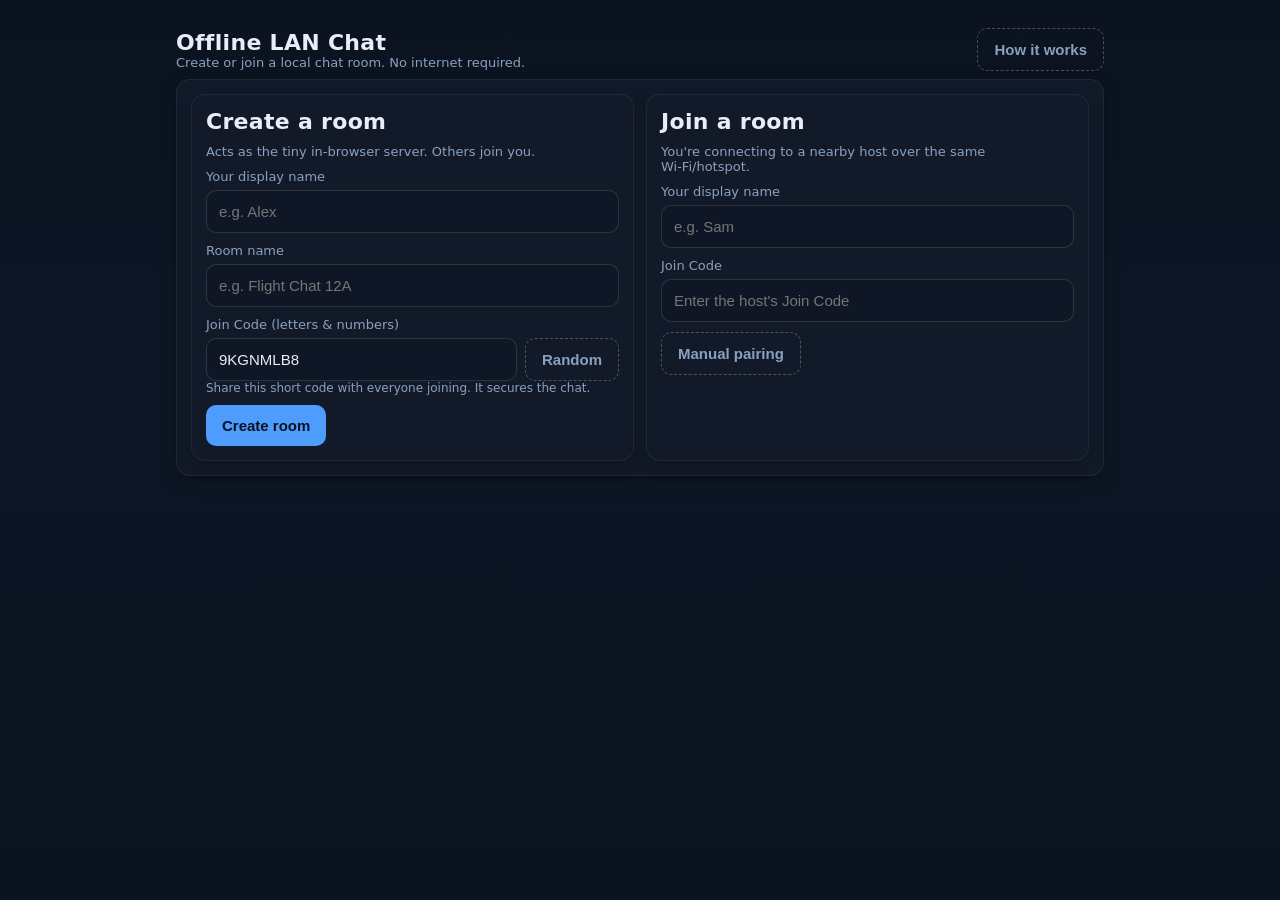
<file: index.html>
<!DOCTYPE html>
<html lang="en">
<head>
  <meta charset="UTF-8" />
  <meta name="viewport" content="width=device-width, initial-scale=1, maximum-scale=1" />
  <title>Offline LAN Chat — Host or Join</title>
  <style>
    :root {
      --bg: #0b1320;
      --panel: #121a2a;
      --muted: #8aa0bf;
      --text: #e8eef9;
      --accent: #4f9cff;
      --accent-2: #3ddc97;
      --warning: #ffb020;
      --danger: #ff5964;
      --shadow: rgba(0,0,0,0.25);
    }
    * { box-sizing: border-box; }
    html, body { height: 100%; }
    body {
      margin: 0;
      font-family: system-ui, -apple-system, Segoe UI, Roboto, Noto Sans, Ubuntu, Cantarell, Arial, "Apple Color Emoji", "Segoe UI Emoji";
      color: var(--text);
      background: linear-gradient(180deg, #0b1320, #0e1626 40%, #0b1320 100%);
    }
    .container {
      width: 100%;
      max-width: 960px;
      margin: 0 auto;
      padding: 16px;
    }
    header {
      display: flex;
      align-items: center;
      justify-content: space-between;
      gap: 12px;
      padding: 12px 0 8px 0;
    }
    .title { font-weight: 700; font-size: 20px; letter-spacing: 0.3px; }
    .subtitle { color: var(--muted); font-size: 13px; }
    .card {
      background: var(--panel);
      border: 1px solid rgba(255,255,255,0.06);
      border-radius: 14px;
      box-shadow: 0 4px 16px var(--shadow);
      padding: 14px;
    }
    .row { display: flex; gap: 12px; flex-wrap: wrap; }
    .col { flex: 1 1 280px; }
    .actions { display: flex; gap: 10px; flex-wrap: wrap; }
    button, .btn {
      appearance: none; border: 0; outline: 0; cursor: pointer;
      background: var(--accent); color: #081222; font-weight: 700;
      padding: 12px 16px; border-radius: 10px; font-size: 15px;
      transition: transform 0.05s ease, opacity 0.2s ease;
    }
    button.secondary { background: #1c273d; color: var(--text); }
    button.ghost { background: transparent; color: var(--muted); border: 1px dashed rgba(255,255,255,0.25); }
    button.warn { background: var(--warning); color: #121212; }
    button.danger { background: var(--danger); color: #fff; }
    button:active { transform: translateY(1px); }
    input, textarea, select {
      width: 100%;
      background: #0f1726;
      color: var(--text);
      border: 1px solid rgba(255,255,255,0.12);
      padding: 12px 12px;
      border-radius: 10px;
      font-size: 15px;
    }
    textarea { min-height: 96px; resize: vertical; }
    label { font-size: 13px; color: var(--muted); display: block; margin-bottom: 6px; }
    .hint { font-size: 12px; color: var(--muted); }
    .hidden { display: none !important; }
    .stack { display: flex; flex-direction: column; gap: 10px; }
    .vspace { height: 8px; }
    .divider { height: 1px; background: rgba(255,255,255,0.08); margin: 12px 0; }
    .pill { background: #16233a; color: var(--muted); padding: 6px 10px; border-radius: 999px; font-size: 12px; }
    .right { text-align: right; }
    .center { text-align: center; }

    /* Chat layout */
    .chat {
      display: grid;
      grid-template-rows: auto 1fr auto;
      gap: 10px;
      height: calc(100vh - 170px);
      max-height: 1000px;
    }
    .chat-header { display: flex; justify-content: space-between; align-items: center; gap: 10px; }
    .members { display: flex; gap: 6px; flex-wrap: wrap; }
    .messages {
      overflow-y: auto;
      background: #0f1726;
      border: 1px solid rgba(255,255,255,0.06);
      border-radius: 10px;
      padding: 10px;
    }
    .msg { margin: 6px 0; display: grid; grid-template-columns: auto 1fr; gap: 8px; align-items: baseline; }
    .msg .from { font-weight: 700; color: var(--accent-2); font-size: 13px; }
    .msg .mine { color: var(--accent); }
    .msg .text { font-size: 15px; line-height: 1.35; }
    .msg .sys { color: var(--muted); font-style: italic; }
    .composer { display: grid; grid-template-columns: 1fr auto; gap: 10px; align-items: center; }

    @media (min-width: 720px) {
      .title { font-size: 22px; }
      .chat { height: calc(100vh - 200px); }
    }
  </style>
</head>
<body>
  <div class="container">
    <header>
      <div>
        <div class="title">Offline LAN Chat</div>
        <div class="subtitle">Create or join a local chat room. No internet required.</div>
      </div>
      <div class="actions">
        <button class="ghost" id="howItWorksBtn">How it works</button>
      </div>
    </header>

    <div id="view-home" class="card stack">
      <div class="row">
        <div class="col card">
          <div class="stack">
            <div class="title">Create a room</div>
            <div class="subtitle">Acts as the tiny in-browser server. Others join you.</div>
            <div class="stack">
              <div>
                <label for="hostDisplayName">Your display name</label>
                <input id="hostDisplayName" placeholder="e.g. Alex" />
              </div>
              <div>
                <label for="hostRoomName">Room name</label>
                <input id="hostRoomName" placeholder="e.g. Flight Chat 12A" />
              </div>
              <div>
                <label for="hostPassword">Join Code (letters & numbers)</label>
                <div class="row" style="gap:8px; align-items:center;">
                  <div class="col" style="flex:1 1 auto;">
                    <input id="hostPassword" placeholder="e.g. 7KPG4Z2C" inputmode="text" autocapitalize="characters" autocorrect="off" autocomplete="off" spellcheck="false" />
                  </div>
                  <div>
                    <button id="shuffleJoinCode" class="ghost">Random</button>
                  </div>
                </div>
                <div class="hint">Share this short code with everyone joining. It secures the chat.</div>
              </div>
            </div>
            <div class="actions">
              <button id="createRoomBtn">Create room</button>
            </div>
          </div>
        </div>

        <div class="col card">
          <div class="stack">
            <div class="title">Join a room</div>
            <div class="subtitle">You're connecting to a nearby host over the same Wi‑Fi/hotspot.</div>
            <div class="stack">
              <div>
                <label for="joinDisplayName">Your display name</label>
                <input id="joinDisplayName" placeholder="e.g. Sam" />
              </div>
              <div>
                <label for="joinPassword">Join Code</label>
                <input id="joinPassword" placeholder="Enter the host's Join Code" inputmode="text" autocapitalize="characters" autocorrect="off" autocomplete="off" spellcheck="false" />
              </div>
            </div>
            <div class="actions">
              <button id="showManualJoinBtn" class="ghost">Manual pairing</button>
            </div>
            <div id="manualJoinWrap" class="hidden">
              <div class="stack">
                <div>
                  <label for="offerCodeInput">Paste Link Code from host (advanced)</label>
                  <textarea id="offerCodeInput" placeholder="Paste Link Code here (SDP)"></textarea>
                </div>
              </div>
              <div class="actions">
                <button id="makeAnswerBtn" class="secondary">Generate Answer Code</button>
              </div>
              <div id="answerWrap" class="hidden">
                <div class="vspace"></div>
                <label>Your Answer Code (send to host)</label>
                <textarea id="answerCodeOutput" readonly></textarea>
                <div class="actions">
                  <button id="copyAnswerBtn">Copy Answer</button>
                  <button id="resetJoinBtn" class="ghost">Reset</button>
                </div>
                <div class="hint">After the host pastes your Answer Code, the connection will open and chat will appear below.</div>
              </div>
            </div>
          </div>
        </div>
      </div>
    </div>

    <!-- HOST VIEW -->
    <div id="view-host" class="hidden">
      <div class="card stack">
        <div class="chat">
          <div class="chat-header">
            <div>
              <div class="title">Room: <span id="roomNameLabel"></span></div>
              <div class="subtitle">Join Code: <span class="pill" id="joinCodeLabel"></span></div>
            </div>
            <div class="actions">
              <button id="leaveHostBtn" class="danger">End room</button>
            </div>
          </div>
          <div class="row">
            <div class="col">
              <div class="card stack">
                <div class="title">Link a participant</div>
                <div class="subtitle">Show a Link Code (or QR) and paste their Answer to connect.</div>
                <div class="actions">
                  <button id="genOfferBtn">Show Link Code</button>
                </div>
                <div id="pendingOffers" class="stack"></div>
              </div>
            </div>
            <div class="col">
              <div class="card stack">
                <div class="title">Connected people</div>
                <div class="members" id="memberChips"></div>
                <div class="hint">Everyone must be on the same Wi‑Fi/hotspot. No internet is used.</div>
              </div>
            </div>
          </div>

          <div class="messages" id="hostMessages"></div>
          <div class="composer">
            <input id="hostMessageInput" placeholder="Type a message" />
            <div class="actions">
              <button id="hostSendBtn">Send</button>
              <button id="saveTranscriptHost" class="ghost">Save</button>
              <button id="clearChatHost" class="ghost">Clear</button>
            </div>
          </div>
        </div>
      </div>
    </div>

    <!-- JOIN VIEW -->
    <div id="view-join" class="hidden">
      <div class="card stack">
        <div class="chat">
          <div class="chat-header">
            <div>
              <div class="title">Joined room</div>
              <div class="subtitle">You're connected to the host over local network.</div>
            </div>
            <div class="actions">
              <button id="leaveJoinBtn" class="danger">Leave</button>
            </div>
          </div>
          <div class="messages" id="joinMessages"></div>
          <div class="composer">
            <input id="joinMessageInput" placeholder="Type a message" />
            <div class="actions">
              <button id="joinSendBtn">Send</button>
              <button id="saveTranscriptJoin" class="ghost">Save</button>
              <button id="clearChatJoin" class="ghost">Clear</button>
            </div>
          </div>
        </div>
      </div>
    </div>

    <!-- HOW IT WORKS -->
    <div id="view-how" class="card hidden">
      <div class="stack">
        <div class="title">How it works (offline)</div>
        <ol class="subtitle" style="margin: 0 0 6px 18px;">
          <li>Host taps “Create room” and shares the short Join Code.</li>
          <li>Open “Manual pairing” to exchange one-time Link Codes.</li>
          <li>Friend pastes the Link Code, taps “Generate Answer Code”, and sends it back.</li>
          <li>Host pastes the Answer Code. The chat opens.</li>
        </ol>
        <div class="hint">This uses local WebRTC connections with no STUN/TURN servers. Works on the same Wi‑Fi/hotspot without internet. The host relays messages between people in the room.</div>
        <div class="actions right"><button id="closeHowBtn" class="secondary">Close</button></div>
      </div>
    </div>
  </div>

  <script>
    // ---------- Utilities ----------
    const enc = new TextEncoder();
    const dec = new TextDecoder();

    function uid(len = 8) {
      const alphabet = '23456789ABCDEFGHJKLMNPQRSTUVWXYZ';
      let s = '';
      const bytes = new Uint8Array(len);
      crypto.getRandomValues(bytes);
      for (let i = 0; i < len; i++) s += alphabet[bytes[i] % alphabet.length];
      return s;
    }

    function bufToBase64(buf) {
      const bytes = new Uint8Array(buf);
      let binary = '';
      for (let i = 0; i < bytes.length; i++) binary += String.fromCharCode(bytes[i]);
      return btoa(binary);
    }

    function base64ToBuf(b64) {
      const binary = atob(b64);
      const bytes = new Uint8Array(binary.length);
      for (let i = 0; i < binary.length; i++) bytes[i] = binary.charCodeAt(i);
      return bytes.buffer;
    }

    function sdpToCode(sdp, saltB64, roomName, version = 1) {
      const payload = { v: version, t: 'offer', sdp: btoa(sdp), salt: saltB64, roomName: roomName || '' };
      return JSON.stringify(payload);
    }
    function parseOfferCode(code) {
      const obj = JSON.parse(code);
      if (!obj || obj.t !== 'offer' || !obj.sdp || !obj.salt) throw new Error('Invalid Join Code');
      return { sdp: atob(obj.sdp), saltB64: obj.salt, roomName: obj.roomName || '' };
    }

    function answerToCode(answerSdp, version = 1) {
      return JSON.stringify({ v: version, t: 'answer', sdp: btoa(answerSdp) });
    }
    function parseAnswerCode(code) {
      const obj = JSON.parse(code);
      if (!obj || obj.t !== 'answer' || !obj.sdp) throw new Error('Invalid Answer Code');
      return atob(obj.sdp);
    }

    async function deriveAesKey(password, saltB64) {
      const salt = base64ToBuf(saltB64);
      const keyMaterial = await crypto.subtle.importKey('raw', enc.encode(password), 'PBKDF2', false, ['deriveKey']);
      return await crypto.subtle.deriveKey(
        { name: 'PBKDF2', salt, iterations: 150000, hash: 'SHA-256' },
        keyMaterial,
        { name: 'AES-GCM', length: 256 },
        false,
        ['encrypt', 'decrypt']
      );
    }

    async function encryptJson(key, obj) {
      const iv = crypto.getRandomValues(new Uint8Array(12));
      const ciphertext = await crypto.subtle.encrypt({ name: 'AES-GCM', iv }, key, enc.encode(JSON.stringify(obj)));
      return { iv: bufToBase64(iv), ct: bufToBase64(ciphertext) };
    }
    async function decryptJson(key, payload) {
      const { iv, ct } = payload;
      const plaintext = await crypto.subtle.decrypt({ name: 'AES-GCM', iv: new Uint8Array(base64ToBuf(iv)) }, key, base64ToBuf(ct));
      return JSON.parse(dec.decode(plaintext));
    }

    function autoscroll(el) { el.scrollTop = el.scrollHeight + 9999; }
    function ts() { return new Date().toISOString(); }
    function download(filename, text) {
      const blob = new Blob([text], { type: 'text/plain' });
      const url = URL.createObjectURL(blob);
      const a = document.createElement('a');
      a.href = url; a.download = filename; a.click();
      setTimeout(() => URL.revokeObjectURL(url), 1000);
    }

    async function waitForIceGathering(pc) {
      if (pc.iceGatheringState === 'complete') return;
      await new Promise(resolve => {
        const check = () => {
          if (pc.iceGatheringState === 'complete') {
            pc.removeEventListener('icegatheringstatechange', check);
            resolve();
          }
        };
        pc.addEventListener('icegatheringstatechange', check);
      });
    }

    // ---------- App State ----------
    const E = (id) => document.getElementById(id);
    const state = {
      view: 'home',
      roomName: '',
      roomId: '',
      hostName: '',
      joinName: '',
      saltB64: '',
      key: null,
      // Host side
      host: {
        pcs: new Map(), // peerId -> { pc, dc, name, open }
        transcript: [],
      },
      // Joiner side
      join: {
        pc: null,
        dc: null,
        transcript: [],
      }
    };

    function setView(name) {
      state.view = name;
      E('view-home').classList.toggle('hidden', name !== 'home');
      E('view-host').classList.toggle('hidden', name !== 'host');
      E('view-join').classList.toggle('hidden', name !== 'join');
      E('view-how').classList.add('hidden');
    }

    // ---------- UI wiring ----------
    E('howItWorksBtn').onclick = () => {
      E('view-how').classList.remove('hidden');
    };
    E('closeHowBtn').onclick = () => E('view-how').classList.add('hidden');

    // Default a random short Join Code for convenience
    E('hostPassword').value = uid(8);
    E('shuffleJoinCode').onclick = () => { E('hostPassword').value = uid(8); };
    function sanitizeCodeInput(el) {
      el.value = (el.value || '').toUpperCase().replace(/[^A-Z0-9]/g, '');
    }
    E('hostPassword').addEventListener('input', () => sanitizeCodeInput(E('hostPassword')));
    E('joinPassword').addEventListener('input', () => sanitizeCodeInput(E('joinPassword')));

    // Toggle manual pairing UI for fallback use
    E('showManualJoinBtn').onclick = () => {
      const el = E('manualJoinWrap');
      el.classList.toggle('hidden');
    };

    // Home -> Host
    E('createRoomBtn').onclick = async () => {
      const name = (E('hostDisplayName').value || '').trim() || 'Host';
      const roomName = (E('hostRoomName').value || '').trim() || 'Room-' + uid(4);
      sanitizeCodeInput(E('hostPassword'));
      const password = E('hostPassword').value || uid(8);
      if (!password) { alert('Please set a room password.'); return; }
      const salt = crypto.getRandomValues(new Uint8Array(16));
      state.saltB64 = bufToBase64(salt);
      state.key = await deriveAesKey(password, state.saltB64);
      state.hostName = name;
      state.roomName = roomName;
      state.roomId = uid(6);
      E('roomNameLabel').textContent = roomName;
      E('joinCodeLabel').textContent = password;
      updateMembers();
      setView('host');
      sysHost(`Room started: ${roomName}`);
      sysHost('Tip: Tap “Generate Join Code” for each person.');
    };

    // Home -> Join: prepare answer from offer
    E('makeAnswerBtn').onclick = async () => {
      try {
        const displayName = (E('joinDisplayName').value || '').trim() || 'Guest-' + uid(3);
        sanitizeCodeInput(E('joinPassword'));
        const password = E('joinPassword').value;
        if (!password) { alert('Enter the room password.'); return; }
        const { sdp, saltB64, roomName } = parseOfferCode(E('offerCodeInput').value.trim());
        state.joinName = displayName;
        state.key = await deriveAesKey(password, saltB64);
        state.saltB64 = saltB64;
        // Create PC, set remote, create answer
        const pc = new RTCPeerConnection({ iceServers: [] });
        state.join.pc = pc;
        pc.ondatachannel = (ev) => {
          const dc = ev.channel;
          state.join.dc = dc;
          attachJoinDataChannel(dc);
        };
        await pc.setRemoteDescription({ type: 'offer', sdp });
        const answer = await pc.createAnswer();
        await pc.setLocalDescription(answer);
        await waitForIceGathering(pc);
        const code = answerToCode(pc.localDescription.sdp);
        E('answerCodeOutput').value = code;
        E('answerWrap').classList.remove('hidden');
      } catch (err) {
        console.error(err);
        alert('Could not generate Answer Code. Check the Join Code and try again.');
      }
    };
    E('copyAnswerBtn').onclick = async () => {
      try { await navigator.clipboard.writeText(E('answerCodeOutput').value); } catch {}
    };
    E('resetJoinBtn').onclick = () => {
      E('offerCodeInput').value = '';
      E('answerCodeOutput').value = '';
      E('answerWrap').classList.add('hidden');
      if (state.join.pc) { try { state.join.pc.close(); } catch {} state.join.pc = null; }
    };

    // Host: end room
    E('leaveHostBtn').onclick = () => {
      for (const [, peer] of state.host.pcs) {
        try { peer.dc && peer.dc.close(); } catch {}
        try { peer.pc && peer.pc.close(); } catch {}
      }
      state.host.pcs.clear();
      state.host.transcript = [];
      state.key = null; state.saltB64 = '';
      setView('home');
    };

    // Join: leave
    E('leaveJoinBtn').onclick = () => {
      if (state.join.dc) { try { state.join.dc.close(); } catch {} }
      if (state.join.pc) { try { state.join.pc.close(); } catch {} }
      state.join.dc = null; state.join.pc = null; state.join.transcript = [];
      state.key = null; state.saltB64 = '';
      setView('home');
    };

    // Host: generate offer per participant
    E('genOfferBtn').onclick = async () => {
      const offerId = uid(6);
      const pc = new RTCPeerConnection({ iceServers: [] });
      const dc = pc.createDataChannel('chat');
      const offerItemEl = document.createElement('div');
      offerItemEl.className = 'card stack';
      offerItemEl.innerHTML = `
        <div class="stack">
          <div><span class="pill">Offer ${offerId}</span></div>
          <label>Join SDP (advanced)</label>
          <textarea class="offerText" readonly></textarea>
          <div class="actions">
            <button class="copyOffer">Copy</button>
            <button class="cancelOffer ghost">Cancel</button>
          </div>
          <div class="divider"></div>
          <label>Answer SDP from that person (advanced)</label>
          <textarea class="answerText" placeholder="Paste Answer Code"></textarea>
          <div class="actions">
            <button class="applyAnswer secondary">Connect</button>
          </div>
        </div>`;
      E('pendingOffers').prepend(offerItemEl);

      const offerText = offerItemEl.querySelector('.offerText');
      const copyOfferBtn = offerItemEl.querySelector('.copyOffer');
      const cancelOfferBtn = offerItemEl.querySelector('.cancelOffer');
      const answerText = offerItemEl.querySelector('.answerText');
      const applyAnswerBtn = offerItemEl.querySelector('.applyAnswer');

      dc.onopen = () => {
        const record = state.host.pcs.get(offerId);
        if (record) { record.open = true; }
        sysHost('A participant connected.');
        updateMembers();
      };
      dc.onmessage = async (ev) => {
        try {
          const msg = JSON.parse(ev.data);
          if (msg.kind === 'encrypted') {
            // Decrypt for local display
            const plain = await decryptJson(state.key, msg.payload);
            if (plain.type === 'hello') {
              const r = state.host.pcs.get(offerId);
              if (r) { r.name = plain.displayName || ('Guest-' + offerId); updateMembers(); }
              // Broadcast system join message
              await broadcastSystem(`${r?.name || 'Guest'} joined`);
            } else if (plain.type === 'chat') {
              addHostMessage(plain.displayName, plain.text, false);
            }
            // Relay to others as-is (encrypted)
            relayToOthers(offerId, ev.data);
          }
        } catch (e) { console.warn('Message error', e); }
      };
      pc.oniceconnectionstatechange = () => {
        const st = pc.iceConnectionState;
        if (st === 'failed' || st === 'disconnected' || st === 'closed') {
          const r = state.host.pcs.get(offerId);
          state.host.pcs.delete(offerId);
          updateMembers();
          offerItemEl.remove();
          if (r?.name) broadcastSystem(`${r.name} left`).catch(()=>{});
        }
      };

      const offer = await pc.createOffer();
      await pc.setLocalDescription(offer);
      await waitForIceGathering(pc);
      const code = sdpToCode(pc.localDescription.sdp, state.saltB64, state.roomName);
      offerText.value = code;
      copyOfferBtn.onclick = async () => { try { await navigator.clipboard.writeText(code); } catch {} };
      cancelOfferBtn.onclick = () => { try { pc.close(); } catch {} offerItemEl.remove(); };
      applyAnswerBtn.onclick = async () => {
        try {
          const sdp = parseAnswerCode((answerText.value || '').trim());
          await pc.setRemoteDescription({ type: 'answer', sdp });
          // Keep track
          state.host.pcs.set(offerId, { pc, dc, name: undefined, open: false });
        } catch (e) {
          alert('Invalid Answer Code');
        }
      };
    };

    async function relayToOthers(fromId, data) {
      for (const [id, peer] of state.host.pcs) {
        if (id === fromId) continue;
        if (peer.dc && peer.dc.readyState === 'open') {
          try { peer.dc.send(data); } catch {}
        }
      }
    }

    async function broadcastEncrypted(obj) {
      const payload = await encryptJson(state.key, obj);
      const wire = JSON.stringify({ kind: 'encrypted', payload });
      // To peers
      for (const [, peer] of state.host.pcs) {
        if (peer.dc && peer.dc.readyState === 'open') {
          try { peer.dc.send(wire); } catch {}
        }
      }
      return wire; // for local/self handling
    }

    async function broadcastSystem(text) {
      const wire = await broadcastEncrypted({ type: 'system', text, timestamp: ts() });
      addHostSystem(text);
      return wire;
    }

    // Host chat UI
    E('hostSendBtn').onclick = async () => {
      const input = E('hostMessageInput');
      const text = input.value.trim();
      if (!text) return;
      input.value = '';
      addHostMessage(state.hostName || 'Host', text, true);
      await broadcastEncrypted({ type: 'chat', displayName: state.hostName || 'Host', text, timestamp: ts() });
    };
    E('saveTranscriptHost').onclick = () => download(`chat-${state.roomName || 'room'}.txt`, state.host.transcript.join('\n'));
    E('clearChatHost').onclick = () => { const m = E('hostMessages'); m.innerHTML = ''; state.host.transcript = []; };

    function addHostMessage(from, text, mine) {
      const m = E('hostMessages');
      const el = document.createElement('div');
      el.className = 'msg';
      el.innerHTML = `<div class="from ${mine ? 'mine' : ''}">${escapeHtml(from)}</div><div class="text">${escapeHtml(text)}</div>`;
      m.appendChild(el); autoscroll(m);
      state.host.transcript.push(`[${new Date().toLocaleTimeString()}] ${from}: ${text}`);
    }
    function addHostSystem(text) {
      const m = E('hostMessages');
      const el = document.createElement('div');
      el.className = 'msg';
      el.innerHTML = `<div class="from sys">•</div><div class="text sys">${escapeHtml(text)}</div>`;
      m.appendChild(el); autoscroll(m);
      state.host.transcript.push(`[*] ${text}`);
    }

    function updateMembers() {
      const chips = E('memberChips');
      chips.innerHTML = '';
      const me = document.createElement('span'); me.className = 'pill'; me.textContent = (state.hostName || 'Host') + ' (host)'; chips.appendChild(me);
      for (const [, p] of state.host.pcs) {
        const chip = document.createElement('span');
        chip.className = 'pill';
        chip.textContent = p.name ? p.name : 'Pending…';
        chips.appendChild(chip);
      }
    }

    function escapeHtml(s) { return (s || '').replace(/[&<>"']/g, c => ({'&':'&amp;','<':'&lt;','>':'&gt;','"':'&quot;','\'':'&#39;'}[c])); }

    // Join DC attach
    function attachJoinDataChannel(dc) {
      dc.onopen = async () => {
        setView('join');
        addJoinSystem('Connected');
        // Send hello with display name
        const hello = await encryptJson(state.key, { type: 'hello', displayName: state.joinName, timestamp: ts() });
        dc.send(JSON.stringify({ kind: 'encrypted', payload: hello }));
      };
      dc.onmessage = async (ev) => {
        try {
          const msg = JSON.parse(ev.data);
          if (msg.kind === 'encrypted') {
            const plain = await decryptJson(state.key, msg.payload);
            if (plain.type === 'system') {
              addJoinSystem(plain.text);
            } else if (plain.type === 'chat') {
              addJoinMessage(plain.displayName, plain.text, false);
            }
          }
        } catch (e) { console.warn('Join message err', e); }
      };
      dc.onclose = () => { addJoinSystem('Disconnected'); };
    }

    // Join chat UI
    E('joinSendBtn').onclick = async () => {
      const input = E('joinMessageInput');
      const text = input.value.trim();
      if (!text) return;
      input.value = '';
      addJoinMessage(state.joinName || 'Me', text, true);
      const payload = await encryptJson(state.key, { type: 'chat', displayName: state.joinName || 'Me', text, timestamp: ts() });
      state.join.dc?.send(JSON.stringify({ kind: 'encrypted', payload }));
    };
    E('saveTranscriptJoin').onclick = () => download(`chat-${state.roomName || 'room'}.txt`, state.join.transcript.join('\n'));
    E('clearChatJoin').onclick = () => { const m = E('joinMessages'); m.innerHTML = ''; state.join.transcript = []; };

    function addJoinMessage(from, text, mine) {
      const m = E('joinMessages');
      const el = document.createElement('div');
      el.className = 'msg';
      el.innerHTML = `<div class="from ${mine ? 'mine' : ''}">${escapeHtml(from)}</div><div class="text">${escapeHtml(text)}</div>`;
      m.appendChild(el); autoscroll(m);
      state.join.transcript.push(`[${new Date().toLocaleTimeString()}] ${from}: ${text}`);
    }
    function addJoinSystem(text) {
      const m = E('joinMessages');
      const el = document.createElement('div');
      el.className = 'msg';
      el.innerHTML = `<div class="from sys">•</div><div class="text sys">${escapeHtml(text)}</div>`;
      m.appendChild(el); autoscroll(m);
      state.join.transcript.push(`[*] ${text}`);
    }

    // Keyboard send
    E('hostMessageInput').addEventListener('keydown', (e) => { if (e.key === 'Enter' && !e.shiftKey) { e.preventDefault(); E('hostSendBtn').click(); } });
    E('joinMessageInput').addEventListener('keydown', (e) => { if (e.key === 'Enter' && !e.shiftKey) { e.preventDefault(); E('joinSendBtn').click(); } });

  </script>
</body>
</html>
</file>
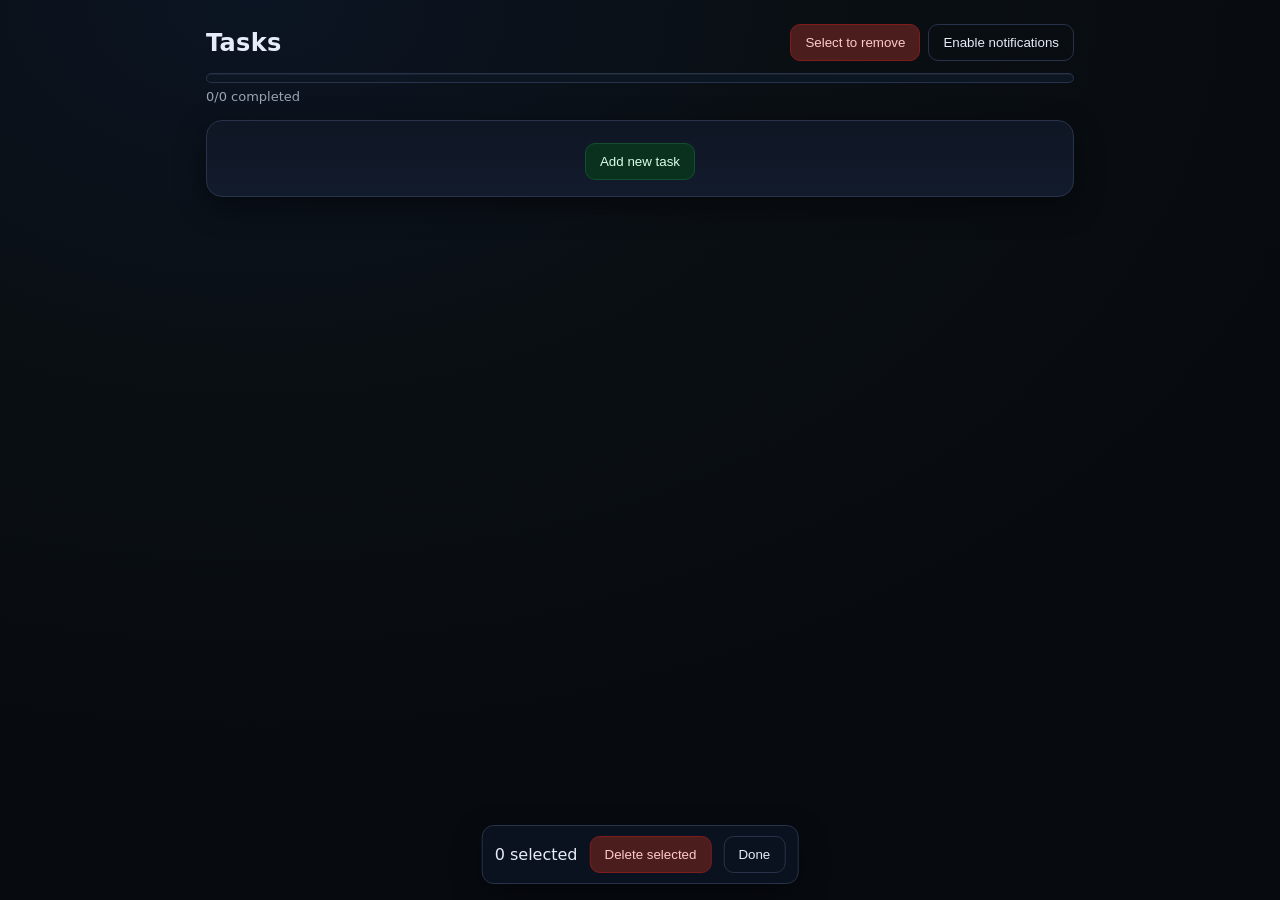
<file: docs/index.html>
<!DOCTYPE html>
<html lang="en">
<head>
  <meta charset="UTF-8">
  <meta name="viewport" content="width=device-width, initial-scale=1.0, viewport-fit=cover">
  <meta name="theme-color" content="#0a0f14">
  <meta name="description" content="Offline PWA To‑Do with reminders and progress tracking">
  <link rel="manifest" href="./manifest.webmanifest">
  <link rel="icon" href="./icons/icon.svg" type="image/svg+xml">
  <title>Tasks</title>
  <link rel="stylesheet" href="./styles.css">
</head>
<body>
  <noscript>This app requires JavaScript to run.</noscript>
  <div id="app">
    <header class="app-header">
      <h1 class="title">Tasks</h1>
      <div class="header-actions">
        <button id="toggleDeleteBtn" class="btn btn-danger" title="Select tasks to remove">Select to remove</button>
        <button id="enableNotifBtn" class="btn btn-outline" hidden>Enable notifications</button>
      </div>
    </header>

    <section class="progress-section">
      <div class="progress-bar" aria-label="Completion progress">
        <div id="progressFill" class="progress-fill" style="width:0%"></div>
      </div>
      <div class="progress-text"><span id="completedCount">0</span>/<span id="totalCount">0</span> completed</div>
    </section>

    <section id="dueSoonSection" class="due-soon" hidden>
      <div class="section-header">
        <h2>Due in less than 3 days</h2>
      </div>
      <ul id="dueSoonList" class="task-list compact"></ul>
    </section>

    <main class="main">
      <ul id="taskList" class="task-list"></ul>
      <div class="add-btn-wrap">
        <button id="addTaskBtn" class="btn btn-primary">Add new task</button>
      </div>
    </main>
  </div>

  <div id="modalOverlay" class="modal-overlay hidden" role="dialog" aria-modal="true" aria-labelledby="modalTitle">
    <div class="modal">
      <div class="modal-header">
        <h3 id="modalTitle">New task</h3>
        <button id="closeModalBtn" class="icon-btn" aria-label="Close">✕</button>
      </div>
      <form id="taskForm" class="modal-body">
        <label class="field">
          <span>Title</span>
          <input id="taskTitle" name="title" type="text" required maxlength="160" placeholder="e.g., Submit project report">
        </label>

        <label class="field">
          <span>Description (optional)</span>
          <textarea id="taskDesc" name="description" rows="3" placeholder="Details, links, notes"></textarea>
        </label>

        <div class="row">
          <label class="field">
            <span>Due date & time</span>
            <input id="taskDue" name="due" type="datetime-local" required>
          </label>
          <label class="field">
            <span>Importance: <b><span id="importanceValue">5</span></b></span>
            <input id="taskImportance" name="importance" type="range" min="1" max="10" value="5">
          </label>
        </div>

        <div class="row">
          <label class="field checkbox">
            <input id="taskNotify" name="notify" type="checkbox" checked>
            <span>Remind me 3 days before</span>
          </label>
        </div>

        <div class="modal-actions">
          <button type="button" id="cancelBtn" class="btn">Cancel</button>
          <button type="submit" class="btn btn-primary">Save task</button>
        </div>
      </form>
    </div>
  </div>

  <template id="taskItemTemplate">
    <li class="task-item">
      <label class="complete">
        <input type="checkbox" class="complete-toggle">
        <span class="checkmark"></span>
      </label>
      <div class="task-main">
        <div class="task-title-row">
          <span class="task-title"></span>
          <span class="importance" title="Importance">•</span>
        </div>
        <div class="task-meta">
          <span class="due"></span>
          <span class="badge due-soon-badge" hidden>Due soon</span>
        </div>
        <div class="task-desc" hidden></div>
      </div>
      <label class="select-for-delete" hidden>
        <input type="checkbox" class="select-delete">
        <span>Select</span>
      </label>
    </li>
  </template>

  <div id="bulkDeleteBar" class="bulk-delete hidden">
    <span id="selectedCount">0 selected</span>
    <button id="deleteSelectedBtn" class="btn btn-danger">Delete selected</button>
    <button id="exitDeleteModeBtn" class="btn btn-outline">Done</button>
  </div>

  <script type="module" src="./app.js"></script>
</body>
</html>
</file>
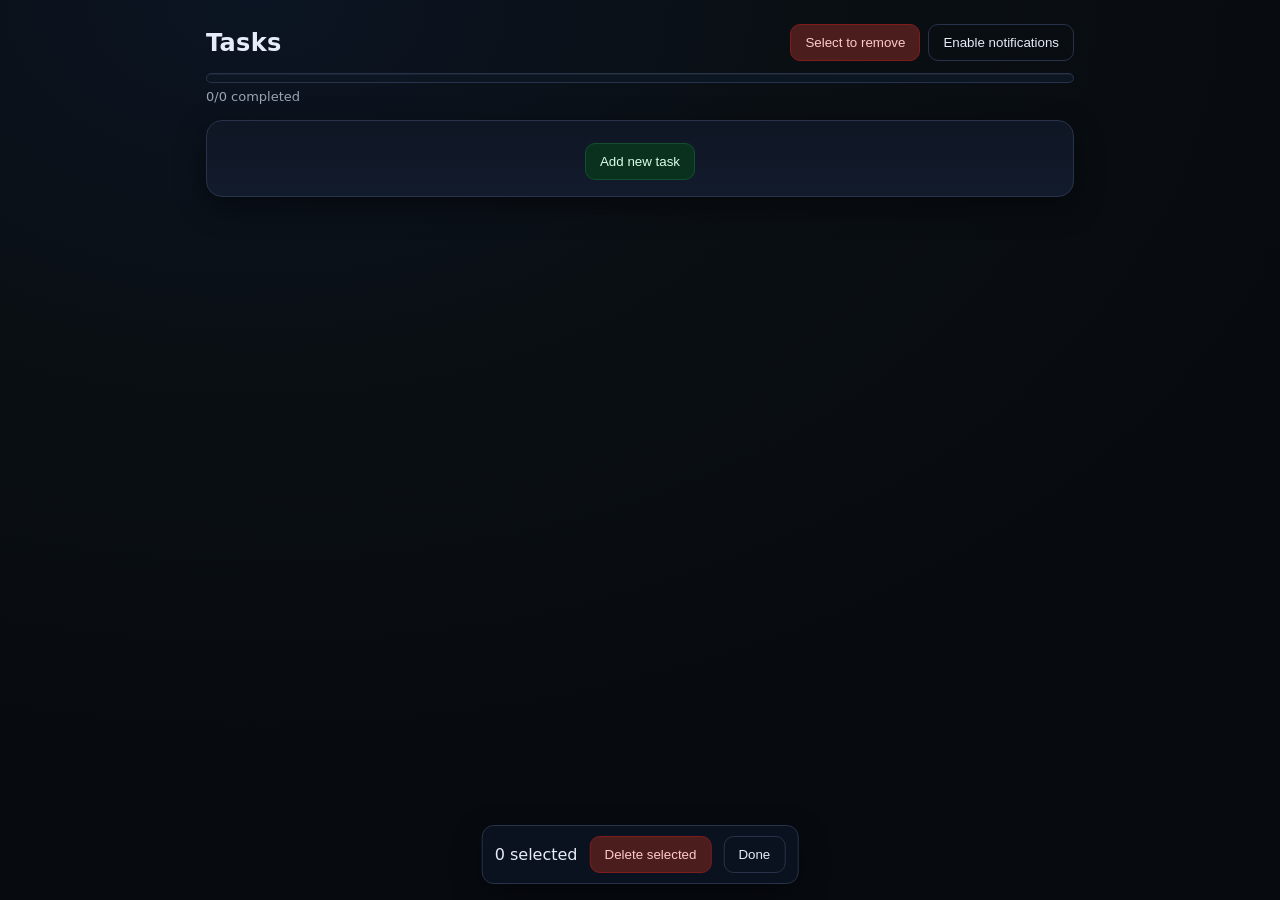
<file: pwa-todo/index.html>
<!DOCTYPE html>
<html lang="en">
<head>
  <meta charset="UTF-8">
  <meta name="viewport" content="width=device-width, initial-scale=1.0, viewport-fit=cover">
  <meta name="theme-color" content="#0a0f14">
  <meta name="description" content="Offline PWA To‑Do with reminders and progress tracking">
  <link rel="manifest" href="./manifest.webmanifest">
  <link rel="icon" href="./icons/icon.svg" type="image/svg+xml">
  <title>Tasks</title>
  <link rel="stylesheet" href="./styles.css">
</head>
<body>
  <noscript>This app requires JavaScript to run.</noscript>
  <div id="app">
    <header class="app-header">
      <h1 class="title">Tasks</h1>
      <div class="header-actions">
        <button id="toggleDeleteBtn" class="btn btn-danger" title="Select tasks to remove">Select to remove</button>
        <button id="enableNotifBtn" class="btn btn-outline" hidden>Enable notifications</button>
      </div>
    </header>

    <section class="progress-section">
      <div class="progress-bar" aria-label="Completion progress">
        <div id="progressFill" class="progress-fill" style="width:0%"></div>
      </div>
      <div class="progress-text"><span id="completedCount">0</span>/<span id="totalCount">0</span> completed</div>
    </section>

    <section id="dueSoonSection" class="due-soon" hidden>
      <div class="section-header">
        <h2>Due in less than 3 days</h2>
      </div>
      <ul id="dueSoonList" class="task-list compact"></ul>
    </section>

    <main class="main">
      <ul id="taskList" class="task-list"></ul>
      <div class="add-btn-wrap">
        <button id="addTaskBtn" class="btn btn-primary">Add new task</button>
      </div>
    </main>
  </div>

  <div id="modalOverlay" class="modal-overlay hidden" role="dialog" aria-modal="true" aria-labelledby="modalTitle">
    <div class="modal">
      <div class="modal-header">
        <h3 id="modalTitle">New task</h3>
        <button id="closeModalBtn" class="icon-btn" aria-label="Close">✕</button>
      </div>
      <form id="taskForm" class="modal-body">
        <label class="field">
          <span>Title</span>
          <input id="taskTitle" name="title" type="text" required maxlength="160" placeholder="e.g., Submit project report">
        </label>

        <label class="field">
          <span>Description (optional)</span>
          <textarea id="taskDesc" name="description" rows="3" placeholder="Details, links, notes"></textarea>
        </label>

        <div class="row">
          <label class="field">
            <span>Due date & time</span>
            <input id="taskDue" name="due" type="datetime-local" required>
          </label>
          <label class="field">
            <span>Importance: <b><span id="importanceValue">5</span></b></span>
            <input id="taskImportance" name="importance" type="range" min="1" max="10" value="5">
          </label>
        </div>

        <div class="row">
          <label class="field checkbox">
            <input id="taskNotify" name="notify" type="checkbox" checked>
            <span>Remind me 3 days before</span>
          </label>
        </div>

        <div class="modal-actions">
          <button type="button" id="cancelBtn" class="btn">Cancel</button>
          <button type="submit" class="btn btn-primary">Save task</button>
        </div>
      </form>
    </div>
  </div>

  <template id="taskItemTemplate">
    <li class="task-item">
      <label class="complete">
        <input type="checkbox" class="complete-toggle">
        <span class="checkmark"></span>
      </label>
      <div class="task-main">
        <div class="task-title-row">
          <span class="task-title"></span>
          <span class="importance" title="Importance">•</span>
        </div>
        <div class="task-meta">
          <span class="due"></span>
          <span class="badge due-soon-badge" hidden>Due soon</span>
        </div>
        <div class="task-desc" hidden></div>
      </div>
      <label class="select-for-delete" hidden>
        <input type="checkbox" class="select-delete">
        <span>Select</span>
      </label>
    </li>
  </template>

  <div id="bulkDeleteBar" class="bulk-delete hidden">
    <span id="selectedCount">0 selected</span>
    <button id="deleteSelectedBtn" class="btn btn-danger">Delete selected</button>
    <button id="exitDeleteModeBtn" class="btn btn-outline">Done</button>
  </div>

  <script type="module" src="./app.js"></script>
</body>
</html>
</file>
<file: docs/styles.css>
:root {
  --bg: #0a0f14;
  --bg-elev: #0f1624;
  --bg-elev-2: #121b2c;
  --text: #e6ecf8;
  --muted: #9aa4b2;
  --accent: #22c55e; /* green */
  --accent-weak: #134e2e;
  --danger: #ef4444;
  --danger-weak: #4c1d1d;
  --outline: #28324a;
  --navy: #0b1220;
  --shadow: 0 10px 30px rgba(0,0,0,0.45);
}

* { box-sizing: border-box; }

html, body {
  height: 100%;
}

body {
  margin: 0;
  font-family: ui-sans-serif, system-ui, -apple-system, Segoe UI, Roboto, Ubuntu, Cantarell, Noto Sans, Helvetica, Arial, "Apple Color Emoji", "Segoe UI Emoji";
  color: var(--text);
  background: radial-gradient(1200px 800px at 20% 0%, #0b1422 0%, var(--bg) 45%, #070b10 100%);
}

#app {
  max-width: 900px;
  margin: 0 auto;
  padding: 24px 16px 72px;
}

.app-header {
  display: flex;
  align-items: center;
  justify-content: space-between;
  gap: 12px;
  margin-bottom: 12px;
}

.title {
  margin: 0;
  font-size: 24px;
  letter-spacing: 0.3px;
}

.header-actions { display: flex; gap: 8px; }

.progress-section { margin: 8px 0 16px; }
.progress-bar {
  width: 100%;
  height: 10px;
  background: #0c1522;
  border: 1px solid var(--outline);
  border-radius: 999px;
  overflow: hidden;
  box-shadow: inset 0 1px 0 rgba(255,255,255,0.05);
}
.progress-fill {
  height: 100%;
  width: 0%;
  background: linear-gradient(90deg, #16a34a, var(--accent));
  transition: width .3s ease;
}
.progress-text {
  margin-top: 6px;
  font-size: 13px;
  color: var(--muted);
}

.due-soon {
  margin: 8px 0 12px;
  padding: 12px;
  border: 1px solid var(--outline);
  background: linear-gradient(180deg, var(--bg-elev) 0%, var(--bg-elev-2) 100%);
  border-radius: 12px;
  box-shadow: var(--shadow);
}
.due-soon .section-header { display: flex; align-items: center; justify-content: space-between; }
.due-soon h2 { font-size: 16px; margin: 0 0 8px; font-weight: 600; }

.main {
  background: linear-gradient(180deg, var(--bg-elev) 0%, var(--bg-elev-2) 100%);
  border: 1px solid var(--outline);
  border-radius: 16px;
  padding: 12px;
  box-shadow: var(--shadow);
}

.task-list { list-style: none; margin: 0; padding: 0; }
.task-list.compact .task-item { padding: 8px 10px; }
.task-item {
  display: grid;
  grid-template-columns: auto 1fr auto;
  gap: 12px;
  align-items: center;
  padding: 12px 12px;
  border-bottom: 1px solid rgba(255,255,255,0.05);
}
.task-item:last-child { border-bottom: none; }

.complete { display: inline-flex; align-items: center; gap: 8px; }
.complete input { display:none; }
.complete .checkmark {
  display:inline-block; width: 20px; height: 20px; border-radius: 6px; border: 2px solid #1f2937; background:#0e1726; position: relative;
}
.complete input:checked + .checkmark {
  background: var(--accent);
  border-color: var(--accent);
}
.complete input:checked + .checkmark::after {
  content: ""; position:absolute; left:5px; top:1px; width:6px; height:12px; border: 3px solid #052e16; border-top:0; border-left:0; transform: rotate(45deg);
}

.task-main { min-width: 0; }
.task-title-row { display:flex; align-items:center; justify-content: space-between; gap: 8px; }
.task-title { font-weight: 600; overflow: hidden; text-overflow: ellipsis; white-space: nowrap; }
.importance { font-size: 12px; color: #fbbf24; opacity: .9; }
.task-meta { margin-top: 2px; font-size: 12px; color: var(--muted); display:flex; align-items:center; gap: 8px; }
.badge { display:inline-flex; align-items:center; gap:6px; font-size:11px; padding:2px 8px; border-radius:999px; background:#1b2437; border:1px solid var(--outline); color:#ffedd5; }
.due-soon-badge { background:#1e293b; color:#fde68a; border-color:#334155; }
.task-desc { margin-top: 6px; color: #cbd5e1; font-size: 13px; }

.select-for-delete { font-size: 12px; color: var(--muted); }

.add-btn-wrap { display:flex; justify-content:center; padding: 10px 0 4px; }

.btn { appearance: none; border: 1px solid var(--outline); background: #0c1522; color: var(--text); padding: 10px 14px; border-radius: 10px; cursor: pointer; }
.btn:hover { filter: brightness(1.05); }
.btn:active { transform: translateY(1px); }
.btn-primary { background: #09311d; border-color: #134e2e; color: #dcfce7; }
.btn-primary:hover { background: #0b3a23; }
.btn-danger { background: var(--danger-weak); border-color: #7f1d1d; color: #fecaca; }
.btn-danger:hover { background: #5b1515; }
.btn-outline { background: transparent; }
.icon-btn { background: transparent; border: 1px solid var(--outline); color: var(--muted); border-radius: 8px; padding: 6px 10px; cursor: pointer; }

.modal-overlay { position: fixed; inset: 0; background: rgba(3,6,12,0.6); display: grid; place-items: center; z-index: 50; }
.hidden { display: none; }
.modal { width: min(680px, 92vw); background: #0a1220; border: 1px solid var(--outline); border-radius: 16px; box-shadow: var(--shadow); overflow: hidden; }
.modal-header { display:flex; align-items:center; justify-content: space-between; padding: 14px 16px; border-bottom: 1px solid var(--outline); background: #0b1424; }
.modal-body { padding: 14px 16px 16px; }
.field { display:flex; flex-direction: column; gap: 6px; margin-bottom: 12px; font-size: 14px; }
.field > span { color: var(--muted); }
.field input[type="text"], .field textarea, .field input[type="datetime-local"] {
  width: 100%; padding: 10px 12px; border-radius: 10px; border: 1px solid var(--outline); background: #0d1626; color: var(--text);
}
.field textarea { resize: vertical; }
.field.checkbox { flex-direction: row; align-items: center; gap: 10px; }
.row { display:grid; grid-template-columns: 1fr 1fr; gap: 12px; }
@media (max-width: 640px) { .row { grid-template-columns: 1fr; } }

.modal-actions { display:flex; justify-content: flex-end; gap: 8px; padding-top: 4px; }

.bulk-delete { position: fixed; left: 50%; transform: translateX(-50%); bottom: 16px; background: #0a1220; border: 1px solid var(--outline); border-radius: 12px; padding: 10px 12px; box-shadow: var(--shadow); display:flex; gap: 12px; align-items:center; z-index: 40; }
</file>
<file: pwa-todo/styles.css>
:root {
  --bg: #0a0f14;
  --bg-elev: #0f1624;
  --bg-elev-2: #121b2c;
  --text: #e6ecf8;
  --muted: #9aa4b2;
  --accent: #22c55e; /* green */
  --accent-weak: #134e2e;
  --danger: #ef4444;
  --danger-weak: #4c1d1d;
  --outline: #28324a;
  --navy: #0b1220;
  --shadow: 0 10px 30px rgba(0,0,0,0.45);
}

* { box-sizing: border-box; }

html, body {
  height: 100%;
}

body {
  margin: 0;
  font-family: ui-sans-serif, system-ui, -apple-system, Segoe UI, Roboto, Ubuntu, Cantarell, Noto Sans, Helvetica, Arial, "Apple Color Emoji", "Segoe UI Emoji";
  color: var(--text);
  background: radial-gradient(1200px 800px at 20% 0%, #0b1422 0%, var(--bg) 45%, #070b10 100%);
}

#app {
  max-width: 900px;
  margin: 0 auto;
  padding: 24px 16px 72px;
}

.app-header {
  display: flex;
  align-items: center;
  justify-content: space-between;
  gap: 12px;
  margin-bottom: 12px;
}

.title {
  margin: 0;
  font-size: 24px;
  letter-spacing: 0.3px;
}

.header-actions { display: flex; gap: 8px; }

.progress-section { margin: 8px 0 16px; }
.progress-bar {
  width: 100%;
  height: 10px;
  background: #0c1522;
  border: 1px solid var(--outline);
  border-radius: 999px;
  overflow: hidden;
  box-shadow: inset 0 1px 0 rgba(255,255,255,0.05);
}
.progress-fill {
  height: 100%;
  width: 0%;
  background: linear-gradient(90deg, #16a34a, var(--accent));
  transition: width .3s ease;
}
.progress-text {
  margin-top: 6px;
  font-size: 13px;
  color: var(--muted);
}

.due-soon {
  margin: 8px 0 12px;
  padding: 12px;
  border: 1px solid var(--outline);
  background: linear-gradient(180deg, var(--bg-elev) 0%, var(--bg-elev-2) 100%);
  border-radius: 12px;
  box-shadow: var(--shadow);
}
.due-soon .section-header { display: flex; align-items: center; justify-content: space-between; }
.due-soon h2 { font-size: 16px; margin: 0 0 8px; font-weight: 600; }

.main {
  background: linear-gradient(180deg, var(--bg-elev) 0%, var(--bg-elev-2) 100%);
  border: 1px solid var(--outline);
  border-radius: 16px;
  padding: 12px;
  box-shadow: var(--shadow);
}

.task-list { list-style: none; margin: 0; padding: 0; }
.task-list.compact .task-item { padding: 8px 10px; }
.task-item {
  display: grid;
  grid-template-columns: auto 1fr auto;
  gap: 12px;
  align-items: center;
  padding: 12px 12px;
  border-bottom: 1px solid rgba(255,255,255,0.05);
}
.task-item:last-child { border-bottom: none; }

.complete { display: inline-flex; align-items: center; gap: 8px; }
.complete input { display:none; }
.complete .checkmark {
  display:inline-block; width: 20px; height: 20px; border-radius: 6px; border: 2px solid #1f2937; background:#0e1726; position: relative;
}
.complete input:checked + .checkmark {
  background: var(--accent);
  border-color: var(--accent);
}
.complete input:checked + .checkmark::after {
  content: ""; position:absolute; left:5px; top:1px; width:6px; height:12px; border: 3px solid #052e16; border-top:0; border-left:0; transform: rotate(45deg);
}

.task-main { min-width: 0; }
.task-title-row { display:flex; align-items:center; justify-content: space-between; gap: 8px; }
.task-title { font-weight: 600; overflow: hidden; text-overflow: ellipsis; white-space: nowrap; }
.importance { font-size: 12px; color: #fbbf24; opacity: .9; }
.task-meta { margin-top: 2px; font-size: 12px; color: var(--muted); display:flex; align-items:center; gap: 8px; }
.badge { display:inline-flex; align-items:center; gap:6px; font-size:11px; padding:2px 8px; border-radius:999px; background:#1b2437; border:1px solid var(--outline); color:#ffedd5; }
.due-soon-badge { background:#1e293b; color:#fde68a; border-color:#334155; }
.task-desc { margin-top: 6px; color: #cbd5e1; font-size: 13px; }

.select-for-delete { font-size: 12px; color: var(--muted); }

.add-btn-wrap { display:flex; justify-content:center; padding: 10px 0 4px; }

.btn { appearance: none; border: 1px solid var(--outline); background: #0c1522; color: var(--text); padding: 10px 14px; border-radius: 10px; cursor: pointer; }
.btn:hover { filter: brightness(1.05); }
.btn:active { transform: translateY(1px); }
.btn-primary { background: #09311d; border-color: #134e2e; color: #dcfce7; }
.btn-primary:hover { background: #0b3a23; }
.btn-danger { background: var(--danger-weak); border-color: #7f1d1d; color: #fecaca; }
.btn-danger:hover { background: #5b1515; }
.btn-outline { background: transparent; }
.icon-btn { background: transparent; border: 1px solid var(--outline); color: var(--muted); border-radius: 8px; padding: 6px 10px; cursor: pointer; }

.modal-overlay { position: fixed; inset: 0; background: rgba(3,6,12,0.6); display: grid; place-items: center; z-index: 50; }
.hidden { display: none; }
.modal { width: min(680px, 92vw); background: #0a1220; border: 1px solid var(--outline); border-radius: 16px; box-shadow: var(--shadow); overflow: hidden; }
.modal-header { display:flex; align-items:center; justify-content: space-between; padding: 14px 16px; border-bottom: 1px solid var(--outline); background: #0b1424; }
.modal-body { padding: 14px 16px 16px; }
.field { display:flex; flex-direction: column; gap: 6px; margin-bottom: 12px; font-size: 14px; }
.field > span { color: var(--muted); }
.field input[type="text"], .field textarea, .field input[type="datetime-local"] {
  width: 100%; padding: 10px 12px; border-radius: 10px; border: 1px solid var(--outline); background: #0d1626; color: var(--text);
}
.field textarea { resize: vertical; }
.field.checkbox { flex-direction: row; align-items: center; gap: 10px; }
.row { display:grid; grid-template-columns: 1fr 1fr; gap: 12px; }
@media (max-width: 640px) { .row { grid-template-columns: 1fr; } }

.modal-actions { display:flex; justify-content: flex-end; gap: 8px; padding-top: 4px; }

.bulk-delete { position: fixed; left: 50%; transform: translateX(-50%); bottom: 16px; background: #0a1220; border: 1px solid var(--outline); border-radius: 12px; padding: 10px 12px; box-shadow: var(--shadow); display:flex; gap: 12px; align-items:center; z-index: 40; }
</file>
